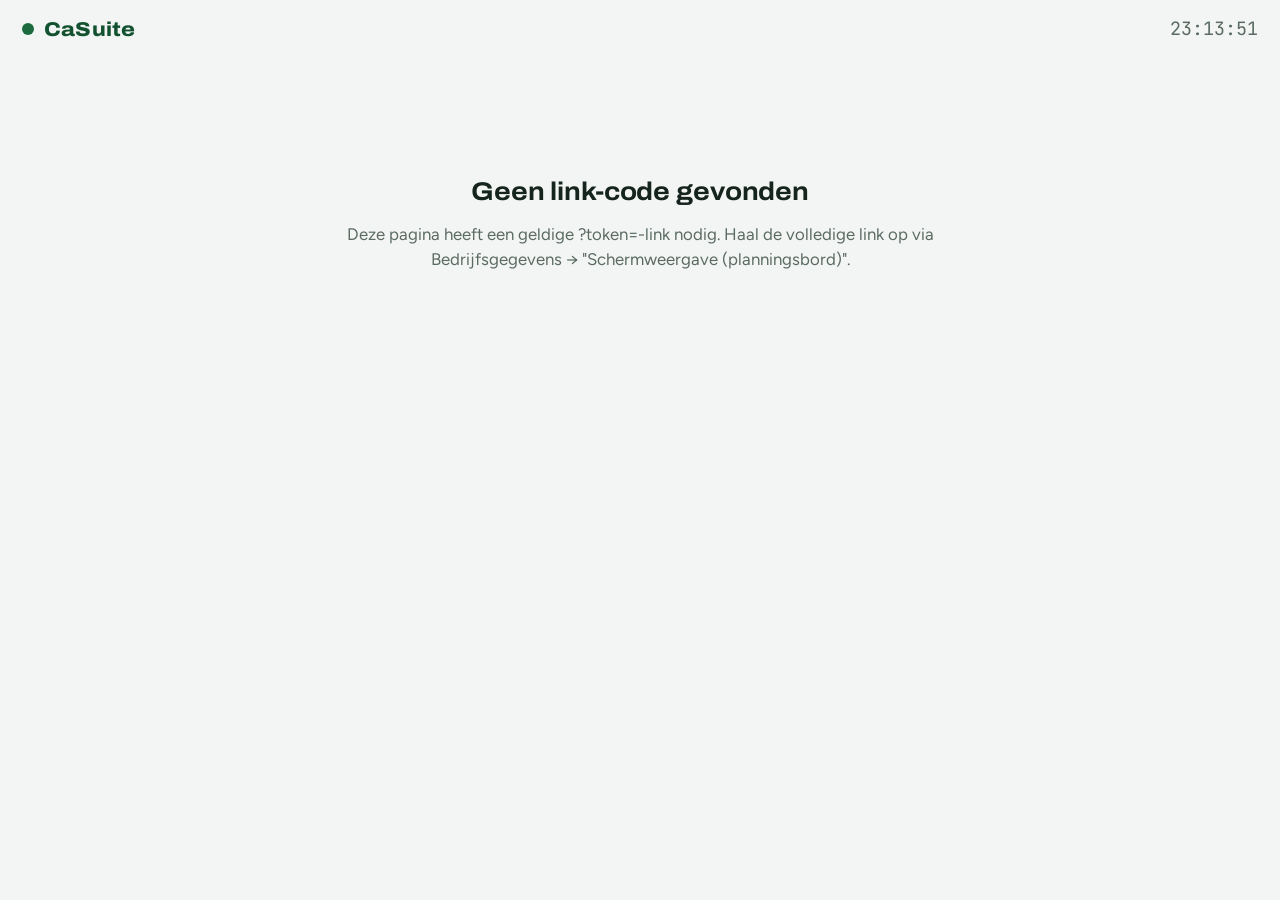
<file: scherm.html>
<!DOCTYPE html>
<html lang="nl">
<head>
<meta charset="UTF-8">
<meta name="viewport" content="width=device-width, initial-scale=1">
<meta name="robots" content="noindex, nofollow">
<title>CaSuite — Planningsbord</title>
<!--
  scherm.html -- Ronde 67 (2026-10-03), op vraag van Peter: "Kunnen we een 'enkel weergave'
  scherm/layout webpagina maken van de planning vanaf de huidige week? om op een scherm weer te
  geven" -- bedoeld om op een vast scherm op kantoor te laten draaien (bv. een wandscherm).
  Herwerkt in RONDE 68 (2026-10-03), op vraag van Peter: "Scherm mag meer in de vorm van het
  rooster zijn ... het mag in feite maar 1 pagina scherm zijn waarop niet gescrolt kan worden.
  Enkel weergave van zo veel mogelijk info" -- de vroegere verticale lijst van dag-kaarten is
  vervangen door een rooster-matrix (dagen als rijen, personen als kolommen, net als het echte
  Personeelsplanning-rooster in de hoofdapp), die altijd exact in het scherm past: geen enkele
  scrollbalk, de rij-/kolombreedtes en lettergrootte passen zich automatisch aan het aantal dagen/
  personen aan (zie scaleSchermGrid()/fitChipRow() hieronder). Peter meldde ook dat de weergave
  zich niet leek aan te passen aan de gekozen rollen op Bedrijfsgegevens -- bleek geen echte bug in
  dit bestand (het filter hieronder werkte altijd al correct), maar dat die instelling voorheen
  enkel via de grote, niet-gerelateerde "Bedrijfsgegevens opslaan"-knop bewaard werd; die kaart
  heeft nu een eigen "Toepassen"-knop die meteen bewaart (zie src2.html, #btn-scherm-toepassen).

  Bewust een VOLLEDIG LOSSTAANDE pagina, niet via build-apps.js uit src2.html gegenereerd zoals
  index.html/werf.html/planning.html/cados.html/cacalc.html: dit is geen tabblad van de normale,
  aanmeld-vereisende app, maar een eigen, publieke, niet-aanmeld-pagina. Peter's expliciete keuze
  (via AskUserQuestion, "Geen login nodig (vaste link)"): wie de link kent kan de planning zien --
  "geen gevoelige data zoals lonen" stond toch al nooit in deze app.

  BEVEILIGING: de Supabase-anoniem-sleutel hieronder is sowieso altijd publiek leesbaar (staat
  ook gewoon in de broncode van index.html) -- de ECHTE poort is het geheime "scherm_token" (zie
  de ?token=-parameter in de URL), gecontroleerd door de scherm_data()-databankfunctie (security
  definer, SQL-migratie "scherm_weergave_planningsbord"). Die functie bypasst RLS bewust zelf en
  geeft bij een foutief/ontbrekend token altijd gewoon `null` terug (geen onderscheid tussen "fout
  token" en "geen token", zodat niets te raden/verklappen valt). Bedrijfsgegevens -> "Schermweergave
  (planningsbord)" toont/genereert de link; een nieuwe code maakt de vorige onmiddellijk ongeldig.

  Toont, zoals gevraagd: vandaag bovenaan (als eerste rij, geaccentueerd), de volgende dagen
  (instelbaar aantal, zie "scherm_dagen") daaronder; schakelt om 00u00 automatisch door naar de
  volgende dag; en herlaadt de gegevens elke paar minuten automatisch (zie SCHERM_REFRESH_MS
  hieronder) zodat een wijziging in de planning vanzelf op het scherm verschijnt zonder dat iemand
  moet ingrijpen.

  RONDE "scherm-gemeente" (2026-10-09), op vraag van Peter: "de gemeente waari[n] het project is
  (als dat geweten is)" erbij tonen op elke projectchip. Geen apart "gemeente"-veld in de databank
  -- hergebruikt het bestaande vrije-tekst "Locatie"-veld van het project (zie saveProjectRow()/
  #f-locatie in de hoofdapp, dat veld bevat bij de meeste projecten toch al gewoon een plaatsnaam).
  Bij een volledig adres (komma erin) wordt enkel het stuk NA de laatste komma gebruikt als
  gemeente. Vraagt ook een SQL-wijziging: scherm_data() gaf voorheen enkel `id`/`naam` per project
  mee, nu ook `locatie` (rechtstreeks in Supabase aangepast en geverifieerd, geen nieuwe security-
  waarschuwingen via get_advisors).

  RONDE "scherm-max8" (2026-10-09), op vraag van Peter (met screenshot van 15 personen in 1,
  onleesbaar smalle rij): "Kun je de planning op het scherm verdelen in max 8 personen op een rij?
  [...] bedoeling is echt dat de medewerkers in 1 oogopslag bij binnenkomst direct zien waar ze
  heen moeten. bij het vak van de planning project op 1 rij, eronder de gemeente. mss ook nog de
  projectleider van het project." Twee aparte wijzigingen:
  1) MAX_PERSONEN_PER_RIJ (8): `mensen` wordt in groepen van max 8 gehakt; elke groep krijgt zijn
     eigen volledige mini-rooster (kopregel + alle dagrijen), gestapeld onder elkaar in
     #scherm-content. Bij <=8 personen (het gewone geval) blijft dit exact 1 groep, dus visueel
     identiek aan voorheen. scaleSchermGrid() is herwerkt om per groep te werken (elke groep krijgt,
     via CSS flexbox, een gelijk deel van de beschikbare hoogte) i.p.v. uit te gaan van 1 vast
     #scherm-grid-element.
  2) Projectchip toont nu, als dat aan staat (zie scherm_toon_gemeente/scherm_toon_projectleider
     hieronder), de projectnaam/gemeente/projectleider elk op een eigen regel i.p.v. achter elkaar op
     1 afgekapte regel (".scherm-chip-detailed") -- enkel bij een echte projecttoewijzing, niet bij
     Verlof/Keuring/vrije taak.
  Ook een nieuwe SQL-wijziging: `projecten` geeft nu ook `projectleider_naam` mee, en `bedrijf`
  kreeg 2 nieuwe kolommen (`scherm_toon_gemeente`/`scherm_toon_projectleider`, beide default true) --
  instelbaar via 2 nieuwe vinkjes bij Bedrijfsgegevens -> "Schermweergave (planningsbord)" (op
  Peters vraag naar zelf aan/uit te vinken velden). Enkel deze 2 velden zijn nu instelbaar; verdere
  velden kunnen later op dezelfde manier toegevoegd worden zodra daar vraag naar is.
-->
<link rel="preconnect" href="https://fonts.googleapis.com">
<link rel="stylesheet" href="https://fonts.googleapis.com/css2?family=Archivo:wdth,wght@100..125,500..800&family=Figtree:wght@400..700&family=JetBrains+Mono:wght@400;500&display=swap">
<style>
  :root{
    --ink:#15241c; --ink-soft:#5b6b62; --ink-faint:#8a988f;
    --bg:#f2f5f3; --card:#ffffff; --line:#dde5e0; --line-strong:#c7d2cb;
    --brand:#1b6b3e; --brand-strong:#135230; --brand-soft:#e5f1e9;
    --font-display:"Archivo","Figtree",-apple-system,BlinkMacSystemFont,"Segoe UI",Roboto,Helvetica,Arial,sans-serif;
    --font-ui:"Figtree",-apple-system,BlinkMacSystemFont,"Segoe UI",Roboto,Helvetica,Arial,sans-serif;
    --font-mono:"JetBrains Mono","SF Mono",Consolas,Menlo,"Liberation Mono",monospace;
    /* Statuskleuren -- exact dezelfde waarden als #tab-inzet/#ip-panel in de hoofdapp (ronde 60),
       zodat dit scherm visueel overeenkomt met het rooster dat iedereen al kent. */
    --st-verlof-bg:#eef6f0; --st-verlof:#5c8f6f;
    --st-adv-bg:#f1eef9; --st-adv:#8a79b8;
    --st-ziek-bg:#f8eeec; --st-ziek:#b08078;
    --st-recup-bg:#e9f5f6; --st-recup:#4f9499;
    --st-afwezig-bg:#f1efe9; --st-afwezig:#8c8a7e;
    --st-magazijn-bg:#f6efe0; --st-magazijn:#a4874e;
    --st-keuring-bg:#d93025; --st-keuring:#fff;
    /* Dynamisch bijgestelde lettergroottes -- zie scaleSchermGrid() (RONDE 68). */
    --scherm-name-fs: 13px;
    --scherm-chip-fs: 11px;
  }
  *{box-sizing:border-box;}
  html,body{margin:0;padding:0;background:var(--bg);color:var(--ink);font-family:var(--font-ui);}
  /* RONDE 68: nooit scrollen -- alles moet in 1 schermvullende pagina passen. */
  html,body{height:100%;overflow:hidden;}
  body{display:flex;flex-direction:column;padding:16px 22px 14px;gap:10px;}
  h1,h2,h3{font-family:var(--font-display);font-stretch:110%;letter-spacing:-.005em;margin:0;color:var(--ink);}

  .scherm-header{flex:0 0 auto;display:flex;align-items:center;justify-content:space-between;gap:20px;}
  .scherm-brand{display:flex;align-items:center;gap:10px;min-width:0;}
  .scherm-brand-dot{width:12px;height:12px;border-radius:50%;background:var(--brand);flex:0 0 auto;}
  .scherm-brand-naam{font-family:var(--font-display);font-weight:800;font-stretch:112%;color:var(--brand-strong);font-size:1.25rem;letter-spacing:.01em;overflow:hidden;text-overflow:ellipsis;white-space:nowrap;}
  .scherm-meta{display:flex;align-items:baseline;gap:14px;flex:0 0 auto;}
  .scherm-scope-note{font-size:.78rem;color:var(--ink-faint);}
  .scherm-clock{font-family:var(--font-mono);font-size:1.15rem;color:var(--ink-soft);text-align:right;white-space:nowrap;}
  .scherm-clock .scherm-refresh-note{display:block;font-size:.68rem;color:var(--ink-faint);margin-top:1px;font-family:var(--font-ui);}

  /* ===== Rooster-matrix (RONDE 68): dagen als rijen, personen als kolommen -- zelfde indeling als
     table.ip-grid in de hoofdapp. Een CSS-grid i.p.v. een <table>, omdat de rijhoogtes gelijk
     verdeeld moeten worden over de resterende schermhoogte (1fr per dag), wat met gewone
     tabelrijen niet betrouwbaar lukt. Kolom-/rijaantal + afmetingen worden in JS opgebouwd
     (renderScherm()), want "repeat(N, 1fr)" vraagt een letterlijk getal, geen CSS-variabele. ===== */
  #scherm-content{flex:1 1 auto;min-height:0;display:flex;flex-direction:column;}
  .scherm-grid-outer{flex:1 1 auto;min-height:0;border:1px solid var(--line);border-radius:14px;background:var(--card);overflow:hidden;}
  .scherm-grid{height:100%;display:grid;}
  /* Ronde "scherm-max8" (2026-10-09, herzien dezelfde dag op vraag van Peter: "de kolommen per dag
     verdelen"/"de 2 rijen van de dag samen"): bij meer dan MAX_PERSONEN_PER_RIJ (zie script)
     personen is er nog altijd maar 1 ENKELE grid -- de personen worden intern in groepen van max 8
     kolommen opgedeeld (elke groep krijgt zijn eigen koprij, bovenaan, 1x), maar de DATUMKOLOM
     wordt nooit herhaald: elke dag krijgt exact 1 gedeelde datumcel (CSS grid-row-span over alle
     groep-subrijen van die dag), met de groepen als subrijen er recht onder elkaar/naast die ene
     datumcel. Bij <=8 personen (het gewone geval) is er maar 1 groep, dus dit valt terug op precies
     dezelfde, eenvoudige 1-subrij-per-dag-opbouw als voorheen. */
  .scherm-cell{border-right:1px solid var(--line);border-bottom:1px solid var(--line);padding:4px 8px;overflow:hidden;display:flex;flex-direction:column;min-width:0;min-height:0;}
  .scherm-grid > .scherm-cell:nth-last-child(-n+1000){} /* no-op hook, kolom-/rij-randjes blijven gewoon overal staan -- rustiger dan per-laatste-kolom uitzonderingen */

  .scherm-head-cell{background:var(--bg);justify-content:center;position:sticky;top:0;}
  .scherm-head-cell .scherm-pname{font-family:var(--font-display);font-weight:700;font-size:var(--scherm-name-fs);color:var(--ink);overflow:hidden;text-overflow:ellipsis;white-space:nowrap;}
  .scherm-head-cell .scherm-prol{font-size:calc(var(--scherm-name-fs) * .68);color:var(--ink-faint);font-weight:500;text-transform:uppercase;letter-spacing:.03em;overflow:hidden;text-overflow:ellipsis;white-space:nowrap;}
  .scherm-head-corner{background:var(--bg);}

  .scherm-date-cell{background:var(--bg);justify-content:center;gap:1px;}
  .scherm-date-cell .scherm-dow{font-size:calc(var(--scherm-name-fs) * .72);color:var(--ink-soft);text-transform:uppercase;letter-spacing:.04em;font-weight:600;}
  .scherm-date-cell .scherm-datenum{font-family:var(--font-display);font-size:var(--scherm-name-fs);font-weight:700;color:var(--ink);}
  .scherm-date-cell .scherm-vandaag-badge{display:inline-block;font-size:calc(var(--scherm-name-fs) * .62);font-weight:800;letter-spacing:.05em;text-transform:uppercase;color:#fff;background:var(--brand);border-radius:20px;padding:1px 7px;margin-top:1px;width:fit-content;}

  .scherm-row-today .scherm-date-cell{background:var(--brand-soft);box-shadow:inset 3px 0 0 var(--brand);}
  .scherm-row-today .scherm-date-cell .scherm-datenum{color:var(--brand-strong);}
  .scherm-row-today.scherm-slot{box-shadow:inset 0 0 0 1px var(--brand-soft);}
  .scherm-row-weekend .scherm-date-cell, .scherm-row-weekend.scherm-slot{background:#eef2ef;}
  .scherm-row-weekend.scherm-slot.scherm-row-today{background:#e3f0e8;}

  /* Op vraag van Peter: "Als er 2, of meerdere afspraken staan mogen die onder elkaar komen te
     staan" -- was voorheen flex-wrap (chips naast elkaar, afbrekend naar een nieuwe regel), nu
     altijd een kolom (elke chip op zijn eigen regel), ongeacht hoeveel er zijn. */
  .scherm-chiprow{display:flex;flex-direction:column;gap:3px;overflow:hidden;flex:1 1 auto;min-height:0;}
  /* flex-shrink:0 is nodig sinds de chiprow op flex-direction:column staat (chip-stapeling, zie
     .scherm-chiprow): zonder dat zou de browser elke chip -- omdat hij ook "overflow:hidden" heeft,
     wat de automatische flex-minimumhoogte uitschakelt -- bij te veel chips gewoon plat drukken
     i.p.v. echt te laten overlopen, waardoor fitChipRow() hieronder de overflow nooit zou detecteren
     en er dus ook nooit een "+N"-badge zou verschijnen. */
  .scherm-chip{font-size:var(--scherm-chip-fs);padding:2px 7px;border-radius:6px;font-weight:600;line-height:1.3;white-space:nowrap;overflow:hidden;text-overflow:ellipsis;max-width:100%;flex-shrink:0;}
  .scherm-chip.project{background:var(--brand-soft);color:var(--brand-strong);}
  /* Ronde "scherm-max8" (2026-10-09, op vraag van Peter: "project op 1 rij, eronder de gemeente,
     mss ook nog de projectleider") -- vervangt de ronde-"scherm-gemeente"-opzet (gemeente als
     inline-achtervoegsel op dezelfde regel) door een echte meerregelige kaart binnen de chip:
     projectnaam bovenaan (vet), gemeente/projectleider elk op hun eigen, iets lichtere regel
     eronder. Enkel voor chips die effectief iets extra's tonen (scherm_toon_gemeente/
     scherm_toon_projectleider aan + de waarde is gekend) -- een gewone chip zonder die info blijft
     gewoon de oude, compacte 1-regelige stijl (zie .scherm-chip hierboven). */
  .scherm-chip.scherm-chip-detailed{display:flex;flex-direction:column;align-items:flex-start;white-space:normal;gap:0;padding:4px 8px;}
  .scherm-chip-naam{overflow:hidden;text-overflow:ellipsis;white-space:nowrap;max-width:100%;}
  .scherm-chip-sub{display:block;font-weight:500;opacity:.72;font-size:.84em;line-height:1.2;overflow:hidden;text-overflow:ellipsis;white-space:nowrap;max-width:100%;}
  .scherm-chip-sub.scherm-chip-leider{opacity:.82;}
  .scherm-chip.vrij{background:#eef0f1;color:var(--ink-soft);font-style:italic;}
  .scherm-chip.verlof{background:var(--st-verlof-bg);color:var(--st-verlof);}
  .scherm-chip.adv{background:var(--st-adv-bg);color:var(--st-adv);}
  .scherm-chip.ziek{background:var(--st-ziek-bg);color:var(--st-ziek);}
  .scherm-chip.recup{background:var(--st-recup-bg);color:var(--st-recup);}
  .scherm-chip.afwezig{background:var(--st-afwezig-bg);color:var(--st-afwezig);}
  .scherm-chip.magazijn{background:var(--st-magazijn-bg);color:var(--st-magazijn);}
  .scherm-chip.keuring{background:var(--st-keuring-bg);color:var(--st-keuring);font-weight:700;}
  .scherm-chip-more{font-size:var(--scherm-chip-fs);padding:1px 6px;border-radius:6px;background:var(--line-strong);color:var(--ink-soft);font-weight:700;flex:0 0 auto;}
  .scherm-empty-slot{color:var(--ink-faint);font-size:var(--scherm-chip-fs);}

  .scherm-buitendienst{background:repeating-linear-gradient(135deg, #eef1ee, #eef1ee 7px, #e3e8e3 7px, #e3e8e3 14px);}
  .scherm-buitendienst .scherm-chip-mini{color:var(--ink-faint);font-size:var(--scherm-chip-fs);font-style:italic;}

  /* Ronde "scherm-mededelingen" (2026-10-09) -- banner onderaan, zie de toelichting bij de HTML
     hierboven. Max. 2 regels tekst (geen afgekapte "..." -- liever een iets langere boodschap
     gewoon helemaal lezen dan hem te verminken), vaste hoogte zodat de rest van het scherm niet
     bij elke berichtwissel opnieuw moet herschalen. */
  .scherm-banner{
    flex:0 0 auto;display:flex;align-items:center;gap:16px;min-height:58px;max-height:58px;
    border:1px solid var(--line);border-radius:14px;background:var(--brand-soft);padding:8px 20px;
  }
  .scherm-banner-onderwerp{
    font-family:var(--font-display);font-weight:800;color:var(--brand-strong);font-size:1rem;
    white-space:nowrap;flex:0 0 auto;
  }
  .scherm-banner-boodschap{
    font-size:1rem;color:var(--ink);flex:1 1 auto;min-width:0;
    display:-webkit-box;-webkit-box-orient:vertical;-webkit-line-clamp:2;overflow:hidden;line-height:1.3;
  }
  .scherm-banner.scherm-banner-fade{animation:schermBannerFade .5s ease;}
  @keyframes schermBannerFade{ from{opacity:.15;} to{opacity:1;} }

  .scherm-state{max-width:640px;margin:14vh auto;text-align:center;}
  .scherm-state h1{font-size:1.6rem;margin-bottom:12px;}
  .scherm-state p{color:var(--ink-soft);font-size:1.05rem;line-height:1.5;}
  .scherm-empty-grid{flex:1 1 auto;display:flex;align-items:center;justify-content:center;text-align:center;color:var(--ink-faint);font-size:1rem;padding:0 24px;}
  .scherm-errorbar{position:fixed;left:0;right:0;bottom:0;background:#b8402f;color:#fff;text-align:center;padding:8px;font-size:.85rem;display:none;z-index:5;}

  @media (max-width: 760px){
    body{padding:12px 12px 40px;overflow:auto;height:auto;min-height:100vh;}
    html{overflow:auto;height:auto;}
    .scherm-grid-outer{min-height:70vh;}
    .scherm-header{flex-wrap:wrap;}
  }
</style>
</head>
<body>

  <div class="scherm-header">
    <div class="scherm-brand"><span class="scherm-brand-dot" aria-hidden="true"></span><span class="scherm-brand-naam" id="scherm-bedrijfsnaam">CaSuite</span></div>
    <div class="scherm-meta">
      <span class="scherm-scope-note" id="scherm-scope-note"></span>
      <div class="scherm-clock"><span id="scherm-klok">--:--</span><span class="scherm-refresh-note" id="scherm-refresh-note">bezig met laden…</span></div>
    </div>
  </div>

  <div id="scherm-content"></div>
  <!-- Ronde "scherm-mededelingen" (2026-10-09), op vraag van Peter: "Kun je op scherm onderaan een
       banner voorzien waarop berichten verschijnen." -- verborgen (display:none) zolang er geen
       enkele actieve mededeling is (geen lege balk), zie renderSchermBanner() hieronder. Als een
       gewone flex-child NA #scherm-content (niet position:fixed, dat is enkel #scherm-errorbar
       hieronder voor een storingsmelding) -- het rooster erboven (.scherm-grid-outer, flex:1 1 auto)
       krimpt daardoor vanzelf mee zodra deze balk zichtbaar wordt, zonder dat scaleSchermGrid()
       hiervoor iets speciaals moet weten: die meet gewoon de werkelijk beschikbare hoogte op het
       moment zelf. -->
  <div class="scherm-banner" id="scherm-banner" style="display:none;">
    <span class="scherm-banner-onderwerp" id="scherm-banner-onderwerp"></span>
    <span class="scherm-banner-boodschap" id="scherm-banner-boodschap"></span>
  </div>
  <div class="scherm-errorbar" id="scherm-errorbar"></div>

<script>
(function(){
  // Zelfde Supabase-project/anoniem-sleutel als de rest van de CaSuite-apps (zie index.html) --
  // deze sleutel is op zichzelf nooit het geheim, zie de toelichting in de <!--comment--> hierboven.
  const SUPABASE_URL = 'https://eownpxplsnqbghcggugs.supabase.co';
  const SUPABASE_ANON_KEY = 'eyJhbGciOiJIUzI1NiIsInR5cCI6IkpXVCJ9.eyJpc3MiOiJzdXBhYmFzZSIsInJlZiI6ImVvd25weHBsc25xYmdoY2dndWdzIiwicm9sZSI6ImFub24iLCJpYXQiOjE3ODcxMDg1MDcsImV4cCI6MjEwMjY4NDUwN30.KmzypFOwMvH5Rf_AK9EGDt2593vrqHn1UR-WSiURXZs';
  // Hoe vaak de gegevens zelf opnieuw opgehaald worden (Peter koos "elke paar minuten automatisch").
  const SCHERM_REFRESH_MS = 3 * 60 * 1000;
  // RONDE 68: breedte van de vaste datumkolom links, zelfde idee als .ip-th-date in de hoofdapp.
  const DATE_COL_W = 92;
  // RONDE scherm-max8: max. aantal personen naast elkaar in 1 rij-groep; meer personen -> extra gestapelde groepen.
  const MAX_PERSONEN_PER_RIJ = 8;

  const IP_STATUSES = {
    VERLOF: { label: 'Verlof', cls: 'verlof' },
    ADV: { label: 'ADV', cls: 'adv' },
    ZIEK: { label: 'Ziek', cls: 'ziek' },
    RECUP: { label: 'Recup', cls: 'recup' },
    AFWEZIG: { label: 'Afwezig', cls: 'afwezig' },
    MAGAZIJN: { label: 'Magazijn', cls: 'magazijn' },
    KEURING: { label: 'Keuring', cls: 'keuring' }
  };
  const WEEKDAGEN = ['zo','ma','di','wo','do','vr','za'];
  const MAANDEN_KORT = ['jan','feb','mrt','apr','mei','jun','jul','aug','sep','okt','nov','dec'];

  function escapeHtml(s){
    return String(s == null ? '' : s).replace(/[&<>"']/g, c => ({'&':'&amp;','<':'&lt;','>':'&gt;','"':'&quot;',"'":'&#39;'}[c]));
  }
  function isoVandaag(){
    const d = new Date();
    return d.getFullYear() + '-' + String(d.getMonth()+1).padStart(2,'0') + '-' + String(d.getDate()).padStart(2,'0');
  }
  function addDagen(iso, n){
    const d = new Date(iso + 'T00:00:00');
    d.setDate(d.getDate() + n);
    return d.getFullYear() + '-' + String(d.getMonth()+1).padStart(2,'0') + '-' + String(d.getDate()).padStart(2,'0');
  }
  function datumLabel(iso){
    const d = new Date(iso + 'T00:00:00');
    return { weekdag: WEEKDAGEN[d.getDay()], datumTekst: d.getDate() + ' ' + MAANDEN_KORT[d.getMonth()], isWeekend: d.getDay() === 0 || d.getDay() === 6 };
  }
  // Ronde "scherm-weekdagen" (2026-10-09), op vraag van Peter: "Er mag in setting 'scherm' ook
  // vinkje voorzien worden welke dagen dienen weer gegeven worden. Meestal mogen zaterdag en zondag
  // uitgevinkt worden." -- bouwt de lijst van effectief te tonen kalenderdagen op: start vanaf
  // vandaag, slaat elke dag over waarvan de weekdag niet in de gekozen set zit, tot er precies
  // `aantalDagen` geldige dagen gevonden zijn (zelfde stap-voor-stap-logica als scherm_data() zelf
  // server-side gebruikt, zodat beide altijd exact hetzelfde venster berekenen). Nooit een lege set
  // toelaten (zou een oneindige lus geven) -- defensief terugvallen op alle 7 dagen.
  function berekenTeTonenDagen(vandaag, aantalDagen, weekdagCodes){
    let geldigeIndexen = new Set((weekdagCodes || []).map(c => WEEKDAGEN.indexOf(c)).filter(i => i !== -1));
    if(!geldigeIndexen.size) geldigeIndexen = new Set([0, 1, 2, 3, 4, 5, 6]);
    const dagen = [];
    let offset = 0;
    while(dagen.length < aantalDagen){
      const iso = addDagen(vandaag, offset);
      if(geldigeIndexen.has(new Date(iso + 'T00:00:00').getDay())) dagen.push(iso);
      offset++;
      if(offset > 370) break; // praktische veiligheidsgrens, zou met een geldige set nooit bereikt worden
    }
    return dagen;
  }

  const params = new URLSearchParams(location.search);
  const token = params.get('token');
  const content = document.getElementById('scherm-content');
  const refreshNote = document.getElementById('scherm-refresh-note');
  const errorbar = document.getElementById('scherm-errorbar');

  function toonState(titel, tekst){
    content.innerHTML = '<div class="scherm-state"><h1>' + escapeHtml(titel) + '</h1><p>' + escapeHtml(tekst) + '</p></div>';
  }

  if(!token){
    toonState('Geen link-code gevonden', 'Deze pagina heeft een geldige ?token=-link nodig. Haal de volledige link op via Bedrijfsgegevens → "Schermweergave (planningsbord)".');
    refreshNote.textContent = '';
  } else {
    laadEnToon();
    setInterval(laadEnToon, SCHERM_REFRESH_MS);
    planMiddernachtVerversing();
    // Eens per nacht een volledige pagina-herlaad (i.p.v. enkel de gegevens) -- vangt ook een
    // nieuwe upload van dit bestand zelf op, voor een scherm dat soms wekenlang niet afgesloten
    // wordt. Rustig tijdstip gekozen (03u17, een beetje willekeurig zodat niet elk scherm precies
    // tegelijk herlaadt als er ooit meerdere draaien).
    planNachtelijkeHerlaad();
    // RONDE 68: bij een venster-/schermformaatwijziging de rooster-matrix herschalen (lettergrootte
    // + de "+N"-overflow per cel) zonder een nieuwe databankbevraging nodig te hebben -- de laatst
    // opgehaalde data staat al klaar in laatsteSchermData hieronder.
    let resizeTimer = null;
    window.addEventListener('resize', () => {
      clearTimeout(resizeTimer);
      resizeTimer = setTimeout(() => { if(laatsteSchermData) renderScherm(laatsteSchermData); }, 150);
    });
  }

  function planMiddernachtVerversing(){
    const nu = new Date();
    const morgen = new Date(nu.getFullYear(), nu.getMonth(), nu.getDate() + 1, 0, 0, 5);
    setTimeout(() => { laadEnToon(); planMiddernachtVerversing(); }, morgen - nu);
  }
  function planNachtelijkeHerlaad(){
    const nu = new Date();
    const volgende = new Date(nu.getFullYear(), nu.getMonth(), nu.getDate(), 3, 17, 0);
    if(volgende <= nu) volgende.setDate(volgende.getDate() + 1);
    setTimeout(() => location.reload(), volgende - nu);
  }

  let laatsteSchermData = null;

  async function laadEnToon(){
    try{
      const res = await fetch(SUPABASE_URL + '/rest/v1/rpc/scherm_data', {
        method: 'POST',
        headers: { 'Content-Type': 'application/json', 'apikey': SUPABASE_ANON_KEY, 'Authorization': 'Bearer ' + SUPABASE_ANON_KEY },
        body: JSON.stringify({ p_token: token })
      });
      if(!res.ok) throw new Error('HTTP ' + res.status);
      const data = await res.json();
      if(data == null){
        toonState('Ongeldige of verlopen link', 'Deze link werkt niet (meer) -- waarschijnlijk is er een nieuwe aangemaakt. Vraag de actuele link via Bedrijfsgegevens → "Schermweergave (planningsbord)".');
        refreshNote.textContent = '';
        return;
      }
      errorbar.style.display = 'none';
      laatsteSchermData = data;
      renderScherm(data);
      renderSchermBanner(data.mededelingen);
      refreshNote.textContent = 'laatst bijgewerkt om ' + new Date().toLocaleTimeString('nl-BE', { hour:'2-digit', minute:'2-digit' });
      if(data.bedrijf_naam) document.getElementById('scherm-bedrijfsnaam').textContent = data.bedrijf_naam;
    }catch(err){
      // Bewust de laatst geslaagde weergave laten staan (geen lege/foutpagina) -- enkel een kleine
      // balk onderaan, want dit scherm draait onbemand en moet zo veel mogelijk blijven tonen wat
      // het al had, ook bij een kort netwerkhaperinkje.
      errorbar.style.display = 'block';
      errorbar.textContent = 'Kan de planning niet verversen (verbindingsprobleem) -- blijft de laatst gekende stand tonen. Nieuwe poging binnen enkele minuten.';
      if(!content.innerHTML) toonState('Kan niet verbinden', 'Geen verbinding met de databank. Wordt automatisch opnieuw geprobeerd.');
    }
  }

  // ===== Ronde "scherm-mededelingen" (2026-10-09): banner onderaan, cyclisch door de actieve
  // mededelingen (zie #scherm-banner hierboven). Toegevoegd/beheerd via het nieuwe "Mededelingen"-
  // subtabblad bij Personeelsplanning (zie src2.html) -- scherm.html zelf toont enkel, beheert niets.
  // Elke mededeling heeft haar EIGEN wisseltijd (duur_seconden); de server (scherm_data()) filtert
  // al op vervaldatum, dus alles in data.mededelingen hier is al "nog geldig". Bewust NIET gewoon
  // telkens herstart bij elke periodieke databankherlading (SCHERM_REFRESH_MS, elke paar minuten) --
  // enkel als de inhoud/lijst zelf effectief gewijzigd is (schermBannerSleutel()), anders zou de
  // lopende rotatie/timer bij elke herlading stotterend terugspringen naar het eerste bericht. =====
  let schermBannerBerichten = [];
  let schermBannerIndex = 0;
  let schermBannerTimer = null;
  let schermBannerLaatsteSleutel = null;
  function schermBannerSleutel(berichten){
    return JSON.stringify(berichten.map(m => [m.id, m.onderwerp, m.boodschap, m.duur_seconden]));
  }
  function renderSchermBanner(berichten){
    const banner = document.getElementById('scherm-banner');
    const lijst = (berichten || []).filter(m => m && m.boodschap);
    if(!lijst.length){
      banner.style.display = 'none';
      clearTimeout(schermBannerTimer);
      schermBannerTimer = null;
      schermBannerBerichten = [];
      schermBannerLaatsteSleutel = null;
      return;
    }
    const sleutel = schermBannerSleutel(lijst);
    banner.style.display = 'flex';
    if(sleutel === schermBannerLaatsteSleutel) return; // ongewijzigd -- lopende rotatie met rust laten
    schermBannerLaatsteSleutel = sleutel;
    schermBannerBerichten = lijst;
    schermBannerIndex = 0;
    toonSchermBannerBericht();
  }
  function toonSchermBannerBericht(){
    clearTimeout(schermBannerTimer);
    if(!schermBannerBerichten.length) return;
    const bericht = schermBannerBerichten[schermBannerIndex % schermBannerBerichten.length];
    const banner = document.getElementById('scherm-banner');
    const onderwerpEl = document.getElementById('scherm-banner-onderwerp');
    const boodschapEl = document.getElementById('scherm-banner-boodschap');
    onderwerpEl.textContent = bericht.onderwerp || '';
    onderwerpEl.style.display = bericht.onderwerp ? '' : 'none';
    boodschapEl.textContent = bericht.boodschap || '';
    // Fade-animatie: klasse weghalen + forceer reflow zodat ze bij elke wissel opnieuw start.
    banner.classList.remove('scherm-banner-fade');
    void banner.offsetWidth;
    banner.classList.add('scherm-banner-fade');
    // Minimum 3s (veiligheidsgrens tegen een per ongeluk ingevulde 0/negatieve/lege waarde),
    // standaard 8s zoals elders in deze pagina als redelijke leestijd.
    const duurMs = Math.max(3, Number(bericht.duur_seconden) || 8) * 1000;
    schermBannerTimer = setTimeout(() => {
      schermBannerIndex = (schermBannerIndex + 1) % schermBannerBerichten.length;
      toonSchermBannerBericht();
    }, duurMs);
  }

  function persoonIsActief(p, dateISO){
    if(p.planning_actief === false) return false;
    if(p.in_dienst_vanaf && dateISO < p.in_dienst_vanaf) return false;
    if(p.uit_dienst_vanaf && dateISO > p.uit_dienst_vanaf) return false;
    return true;
  }

  // ===== RONDE 68: rooster-matrix -- dagen als rijen, personen als vaste kolommen (dezelfde
  // personenlijst voor elke rij; buiten-dienst wordt per cel getoond, niet door de kolom zelf te
  // laten verdwijnen -- zelfde gedrag als table.ip-grid in de hoofdapp). =====
  function renderScherm(data){
    const rollenFilter = new Set(data.scherm_rollen || []);
    // Permanent inactieve mensen (planning_actief:false) nooit als kolom tonen -- zou enkel een
    // kolom vol grijze "buiten dienst"-cellen opleveren, wat tegen "zoveel mogelijk info op 1
    // scherm" ingaat. Tijdelijk buiten dienst (in_dienst_vanaf/uit_dienst_vanaf) blijft wel een
    // vaste kolom -- dat wordt per cel getoond via persoonIsActief() verder hieronder, net als in
    // table.ip-grid (renderIpGrid()) in de hoofdapp.
    let mensen = [].concat(data.team_leden || [], data.bureau || [])
      .filter(p => p.planning_actief !== false && (!rollenFilter.size || rollenFilter.has(p.rol || 'Technieker')));
    mensen.sort((a, b) => {
      const va = (a.volgorde == null || a.volgorde === '' || isNaN(a.volgorde)) ? Infinity : Number(a.volgorde);
      const vb = (b.volgorde == null || b.volgorde === '' || isNaN(b.volgorde)) ? Infinity : Number(b.volgorde);
      return va - vb;
    });

    const scopeNote = (rollenFilter.size ? Array.from(rollenFilter).join(', ') : 'alle rollen');
    document.getElementById('scherm-scope-note').textContent = mensen.length + ' personen — ' + scopeNote;

    if(!mensen.length){
      content.innerHTML = '<div class="scherm-grid-outer"><div class="scherm-empty-grid">Geen personen te tonen voor de gekozen rollen.<br>Pas de rolkeuze aan bij Bedrijfsgegevens → "Schermweergave (planningsbord)" en klik op "Toepassen".</div></div>';
      return;
    }

    const projectNaamById = {};
    const projectGemeenteById = {};
    const projectLeiderById = {};
    (data.projecten || []).forEach(p => {
      projectNaamById[String(p.id)] = p.naam;
      // Ronde "scherm-gemeente" (2026-10-09), op vraag van Peter: "de gemeente waarin het project
      // is (als dat geweten is)" erbij tonen. Geen apart "gemeente"-veld in de databank -- hergebruikt
      // het bestaande vrije-tekst "Locatie"-veld van het project (zie saveProjectRow()/#f-locatie in
      // de hoofdapp). Meeste projecten hebben daar gewoon een plaatsnaam staan ("Aalter", "Knokke",
      // ...), maar een enkele heeft een volledig adres ("Tortellaan 5, Knokke") -- bij een komma
      // wordt daarom enkel het stuk NA de laatste komma gebruikt (de gemeente, niet de straat).
      // Leeg/onbekend blijft gewoon leeg, exact zoals gevraagd ("als dat geweten is").
      const loc = (p.locatie || '').trim();
      const idx = loc.lastIndexOf(',');
      projectGemeenteById[String(p.id)] = (idx === -1 ? loc : loc.slice(idx + 1).trim());
      // Ronde "scherm-max8" (2026-10-09), op vraag van Peter: "mss ook nog de projectleider van het
      // project" -- rechtstreeks het bestaande `projectleider_naam`-veld van het project.
      projectLeiderById[String(p.id)] = (p.projectleider_naam || '').trim();
    });
    // Beide standaard AAN (coalesce gebeurt ook al in scherm_data() zelf, maar defensief ook hier
    // -- bv. voor een oudere/afwijkende respons zonder deze 2 velden).
    const toonGemeente = data.scherm_toon_gemeente !== false;
    const toonProjectleider = data.scherm_toon_projectleider !== false;
    const itemsPerPersoonEnDag = {};
    (data.planning_items || []).forEach(it => {
      const k = it.persoon_naam + '|' + it.datum;
      (itemsPerPersoonEnDag[k] = itemsPerPersoonEnDag[k] || []).push(it);
    });

    const vandaag = data.vandaag || isoVandaag();
    const aantalDagen = Math.max(1, data.scherm_dagen || 5);
    // Ronde "scherm-weekdagen": welke kalenderdagen effectief getoond worden -- standaard alle
    // dagen vanaf vandaag, maar op Peters vraag nu instelbaar (meestal za/zo uitgevinkt). Zelfde
    // stap-voor-stap-berekening als scherm_data() server-side al gebruikt voor zijn datavenster.
    const teTonenDagen = berekenTeTonenDagen(vandaag, aantalDagen, data.scherm_weekdagen);

    // ---- Ronde "scherm-max8" (3x herzien dezelfde dag). 1e herziening: datumcel niet meer herhalen
    //      per groep, via een gedeelde grid-row-span over alle groepen heen. Dat zette echter ALLE
    //      koprijen samen bovenaan en ALLE dagrijen daaronder -- Peter: "de namen staan nu samen
    //      bovenaan en de taken staan nu onderaan, dit zou bij elkaar moeten staan" (groep 2's naam
    //      stond zo ver van groep 2's eigen taken, met groep 1's taken ertussen). 2e herziening:
    //      terug GROEP-gewijs geordend (elke groep's koprij onmiddellijk gevolgd door zijn eigen
    //      dagrijen), met enkel de 1e groep die de datumtekst toont. Maar daardoor stond, bij meer
    //      dan 1 dag, groep 1's 2de dag (bv. "ZA 10 okt") tussen groep 1's en groep 2's gegevens voor
    //      "VR 9 okt" in -- Peter: "nu staat de volgende datum er terug tussen". Een datum-as
    //      (dag-gewijs) EN een personen-as (groep-gewijs) kunnen in een gewone 2D-rooster niet
    //      allebei perfect aaneengesloten blijven als er zowel >1 groep als >1 dag is; na 2 ronden
    //      die dat probeerden (en telkens de andere as braken), is de meest voorspelbare, altijd-
    //      correcte oplossing: elke groep wordt een volledig ZELFSTANDIG mini-rooster (eigen koprij
    //      + eigen volledige datumkolom + eigen taken, nergens iets van een andere groep/dag ertussen)
    //      -- dus de datumtekst herhaalt zich nu weer per groep (zoals bij de allereerste versie),
    //      maar dat is de enige manier om "naam direct boven eigen taak" EN "geen andere dag/groep
    //      ertussen" tegelijk te garanderen. ----
    const groepen = [];
    for(let i = 0; i < mensen.length; i += MAX_PERSONEN_PER_RIJ) groepen.push(mensen.slice(i, i + MAX_PERSONEN_PER_RIJ));
    const chunksPerDag = groepen.length;
    // Bij >1 groep altijd MAX_PERSONEN_PER_RIJ kolommen reserveren (ook voor een kleinere laatste
    // groep, bv. 15 personen -> 8+7) zodat alle groepen dezelfde kolombreedte/-posities delen. Bij
    // precies 1 groep (het gewone geval) blijft het exacte, eigen personenaantal gebruikt -- anders
    // zou bv. 3 personen onnodig breed uitgerekt worden over 8 kolombreedtes.
    const colsPerRow = chunksPerDag > 1 ? MAX_PERSONEN_PER_RIJ : (groepen[0] ? groepen[0].length : 1);
    const rijenPerGroep = 1 + aantalDagen; // 1 koprij + 1 dagrij per dag

    let html = '';
    groepen.forEach((groep, gi) => {
      const headerRow = gi * rijenPerGroep + 1;

      // ---- Koprij van deze groep, onmiddellijk gevolgd door zijn eigen dagrijen hieronder. ----
      html += '<div class="scherm-cell scherm-head-cell scherm-head-corner" style="grid-row:' + headerRow + ';grid-column:1;"></div>';
      groep.forEach((p, pi) => {
        const col = pi + 2;
        html += '<div class="scherm-cell scherm-head-cell" style="grid-row:' + headerRow + ';grid-column:' + col + ';" title="' + escapeHtml(p.naam) + (p.rol ? ' — ' + escapeHtml(p.rol) : '') + '">'
          + '<span class="scherm-pname">' + escapeHtml(p.naam) + '</span>'
          + '<span class="scherm-prol">' + escapeHtml(p.rol || 'Technieker') + '</span>'
          + '</div>';
      });

      for(let i = 0; i < aantalDagen; i++){
        const dateISO = teTonenDagen[i];
        const isVandaag = dateISO === vandaag;
        const { weekdag, datumTekst, isWeekend } = datumLabel(dateISO);
        const rowCls = (isVandaag ? ' scherm-row-today' : '') + (isWeekend ? ' scherm-row-weekend' : '');
        const row = headerRow + 1 + i;

        html += '<div class="scherm-cell scherm-date-cell' + rowCls + '" style="grid-row:' + row + ';grid-column:1;">'
          + '<span class="scherm-dow">' + escapeHtml(weekdag) + '</span>'
          + '<span class="scherm-datenum">' + escapeHtml(datumTekst) + '</span>'
          + (isVandaag ? '<span class="scherm-vandaag-badge">Vandaag</span>' : '')
          + '</div>';

        groep.forEach((p, pi) => {
          const col = pi + 2;
          if(!persoonIsActief(p, dateISO)){
            const reden = (p.in_dienst_vanaf && dateISO < p.in_dienst_vanaf) ? 'Nog niet in dienst' : 'Uit dienst';
            html += '<div class="scherm-cell scherm-slot scherm-buitendienst' + rowCls + '" style="grid-row:' + row + ';grid-column:' + col + ';" title="' + escapeHtml(reden) + '"><span class="scherm-chip-mini">' + escapeHtml(reden) + '</span></div>';
            return;
          }
          const items = itemsPerPersoonEnDag[p.naam + '|' + dateISO] || [];
          if(!items.length){
            html += '<div class="scherm-cell scherm-slot' + rowCls + '" style="grid-row:' + row + ';grid-column:' + col + ';"><span class="scherm-empty-slot">—</span></div>';
          } else {
            html += '<div class="scherm-cell scherm-slot' + rowCls + '" style="grid-row:' + row + ';grid-column:' + col + ';"><div class="scherm-chiprow">' + items.map(it => chipHtml(it, projectNaamById, projectGemeenteById, projectLeiderById, toonGemeente, toonProjectleider)).join('') + '</div></div>';
          }
        });
      }
    });

    const templateRowsArr = [];
    for(let gi = 0; gi < chunksPerDag; gi++){
      templateRowsArr.push('auto');
      for(let i = 0; i < aantalDagen; i++) templateRowsArr.push('1fr');
    }
    content.innerHTML = '<div class="scherm-grid-outer"><div class="scherm-grid" id="scherm-grid-0" style="grid-template-columns:' + DATE_COL_W + 'px repeat(' + colsPerRow + ', 1fr);grid-template-rows:' + templateRowsArr.join(' ') + ';">' + html + '</div></div>';

    // Lettergrootte + overflow-afkap pas berekenen NA dat de grid echt getekend is (anders zijn
    // clientHeight/clientWidth hieronder nog 0). requestAnimationFrame wacht op die eerste
    // tekenbeurt.
    requestAnimationFrame(() => {
      scaleSchermGrid(document.getElementById('scherm-grid-0'), colsPerRow, aantalDagen, chunksPerDag);
      document.querySelectorAll('.scherm-chiprow').forEach(fitChipRow);
    });
  }

  // RONDE 68: lettergrootte van namen/chips afstemmen op de effectieve rij-/kolomhoogte, zodat de
  // matrix -- ongeacht hoeveel dagen/personen ingesteld staan -- altijd leesbaar maar nooit
  // overlopend op 1 scherm past (geen scrollen toegelaten, zie <style> hierboven).
  // Ronde "scherm-max8" (2x herzien): neemt nu ook chunksPerDag mee -- bij meer dan
  // MAX_PERSONEN_PER_RIJ personen bestaat de grid uit meerdere, GROEP-gewijs geordende blokken (elk
  // een eigen koprij + eigen dagrijen, zie renderScherm()), dus er zijn in totaal chunksPerDag
  // koprijen (niet 1) verspreid over de hoogte, elk gevolgd door hun eigen dagrijen. De totale
  // koprij-hoogte wordt geschat als (hoogte van de EERSTE koprij) x chunksPerDag -- een redelijke
  // aanname aangezien elke koprij dezelfde opmaak/inhoud-structuur heeft (enkel het aantal personen
  // verschilt, niet de hoogte van 1 koprij zelf).
  function scaleSchermGrid(grid, colsPerRow, aantalDagen, chunksPerDag){
    if(!grid) return;
    const corner = grid.querySelector('.scherm-head-corner');
    const headH = (corner ? corner.getBoundingClientRect().height : 36) * Math.max(1, chunksPerDag);
    const rect = grid.getBoundingClientRect();
    const subRowH = Math.max(14, (rect.height - headH) / Math.max(1, aantalDagen * chunksPerDag));
    const colW = Math.max(36, (rect.width - DATE_COL_W) / Math.max(1, colsPerRow));
    // Op vraag van Peter ("planningsVakjes mogen nog wat groter, eventueel lettertype wat groter"):
    // iets ruimere boven-/ondergrenzen en iets hogere factoren dan voorheen (was 0.30/0.15/0.24,
    // 9–15/8.5–13), zodat er bij voldoende ruimte effectief groter getoond wordt.
    const nameFs = Math.max(9.5, Math.min(16, Math.min(subRowH * 0.33, colW * 0.165)));
    const chipFs = Math.max(9, Math.min(14, subRowH * 0.26));
    grid.style.setProperty('--scherm-name-fs', nameFs.toFixed(1) + 'px');
    grid.style.setProperty('--scherm-chip-fs', chipFs.toFixed(1) + 'px');
  }

  // RONDE 68: als de chips van 1 cel niet allemaal verticaal passen (te veel afspraken op 1 dag
  // voor 1 persoon binnen de beschikbare rijhoogte), toont de cel enkel wat past + een "+N"-badge
  // i.p.v. de cel te laten overlopen (wat de rij-/pagina-hoogte zou verstoren -- niet toegelaten op
  // dit geen-scroll-scherm). Altijd minstens 1 chip zichtbaar houden.
  function fitChipRow(wrapEl){
    const chips = Array.from(wrapEl.children).filter(c => c.classList.contains('scherm-chip'));
    if(chips.length < 2) return;
    let more = wrapEl.querySelector('.scherm-chip-more');
    if(more) more.remove();
    chips.forEach(c => c.style.display = '');
    if(wrapEl.scrollHeight <= wrapEl.clientHeight + 1) return;
    let hidden = 0;
    for(let i = chips.length - 1; i >= 1; i--){
      chips[i].style.display = 'none';
      hidden++;
      const badge = document.createElement('span');
      badge.className = 'scherm-chip-more';
      badge.textContent = '+' + hidden;
      wrapEl.appendChild(badge);
      if(wrapEl.scrollHeight <= wrapEl.clientHeight + 1) return;
      badge.remove();
    }
  }

  function chipHtml(it, projectNaamById, projectGemeenteById, projectLeiderById, toonGemeente, toonProjectleider){
    const dagdeelPrefix = it.dagdeel === 'vm' ? 'VM · ' : it.dagdeel === 'nm' ? 'NM · ' : '';
    if(it.type === 'status'){
      const st = IP_STATUSES[it.status] || { label: it.status || '?', cls: 'vrij' };
      const uur = (it.status === 'KEURING' && it.van_uur) ? ' ' + String(it.van_uur).slice(0,5) : '';
      const proj = it.project_id ? projectNaamById[String(it.project_id)] : (it.omschrijving || '');
      const projSuffix = (it.status === 'KEURING' && proj) ? ' — ' + escapeHtml(proj) : '';
      return '<span class="scherm-chip ' + st.cls + '" title="' + escapeHtml(st.label + uur + projSuffix) + '">' + dagdeelPrefix + escapeHtml(st.label) + uur + projSuffix + '</span>';
    }
    const naam = it.project_id ? (projectNaamById[String(it.project_id)] || '(verwijderd)') : (it.omschrijving || '(verwijderd)');
    const cls = it.project_id ? 'project' : 'vrij';
    // Ronde "scherm-max8": gemeente/projectleider enkel bij een echte projecttoewijzing (niet bij
    // "vrije invoer"/verwijderd project), enkel als ze gekend zijn, en enkel als Peter ze via de
    // nieuwe vinkjes in Bedrijfsgegevens heeft aangezet (toonGemeente/toonProjectleider).
    const gemeente = (it.project_id && toonGemeente) ? (projectGemeenteById[String(it.project_id)] || '') : '';
    const leider = (it.project_id && toonProjectleider) ? (projectLeiderById[String(it.project_id)] || '') : '';
    const subRegels = [];
    if(gemeente) subRegels.push('<span class="scherm-chip-sub">' + escapeHtml(gemeente) + '</span>');
    if(leider) subRegels.push('<span class="scherm-chip-sub scherm-chip-leider">' + escapeHtml(leider) + '</span>');
    if(!subRegels.length){
      return '<span class="scherm-chip ' + cls + '" title="' + escapeHtml(naam) + '">' + dagdeelPrefix + escapeHtml(naam) + '</span>';
    }
    const titleParts = [naam].concat(gemeente ? [gemeente] : [], leider ? [leider] : []);
    return '<span class="scherm-chip ' + cls + ' scherm-chip-detailed" title="' + escapeHtml(titleParts.join(' — ')) + '">'
      + '<span class="scherm-chip-naam">' + dagdeelPrefix + escapeHtml(naam) + '</span>'
      + subRegels.join('')
      + '</span>';
  }

  function tikKlok(){
    document.getElementById('scherm-klok').textContent = new Date().toLocaleTimeString('nl-BE', { hour:'2-digit', minute:'2-digit', second:'2-digit' });
  }
  tikKlok();
  setInterval(tikKlok, 1000);
})();
</script>
</body>
</html>
</file>
